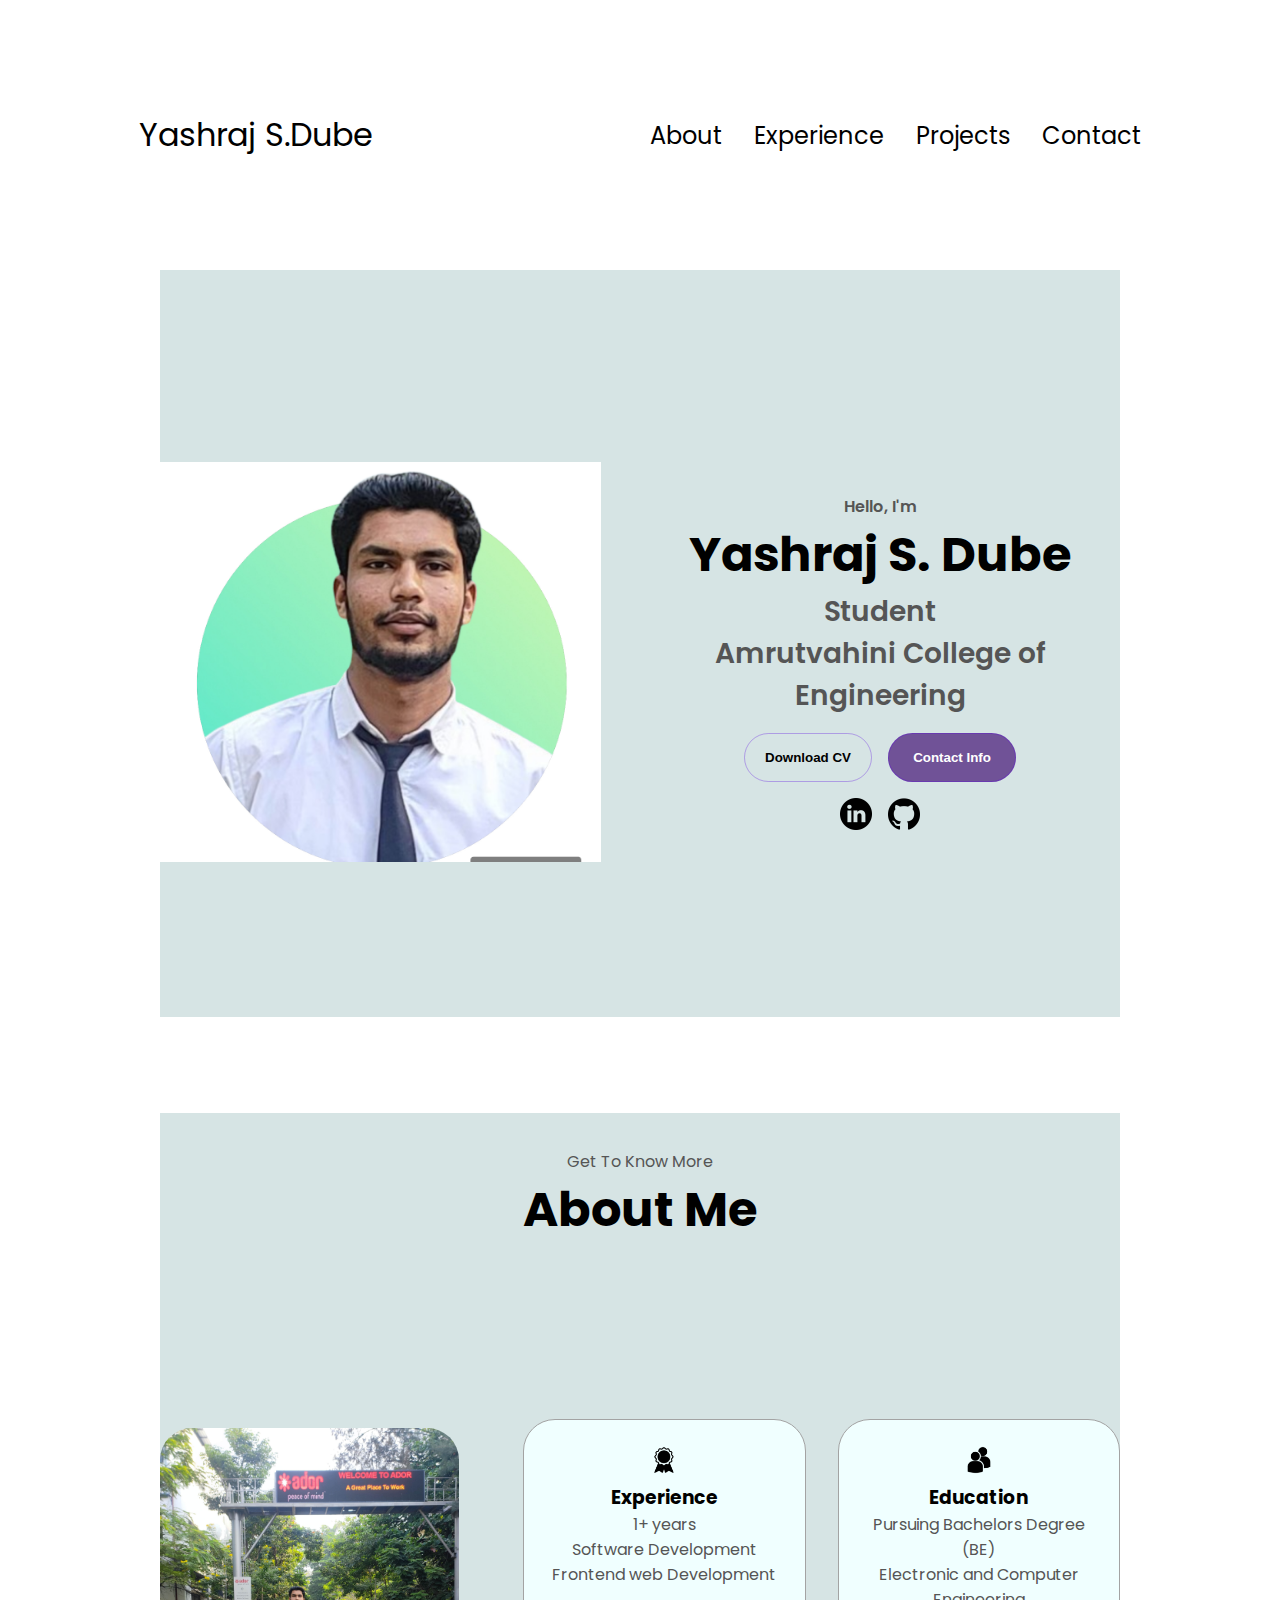
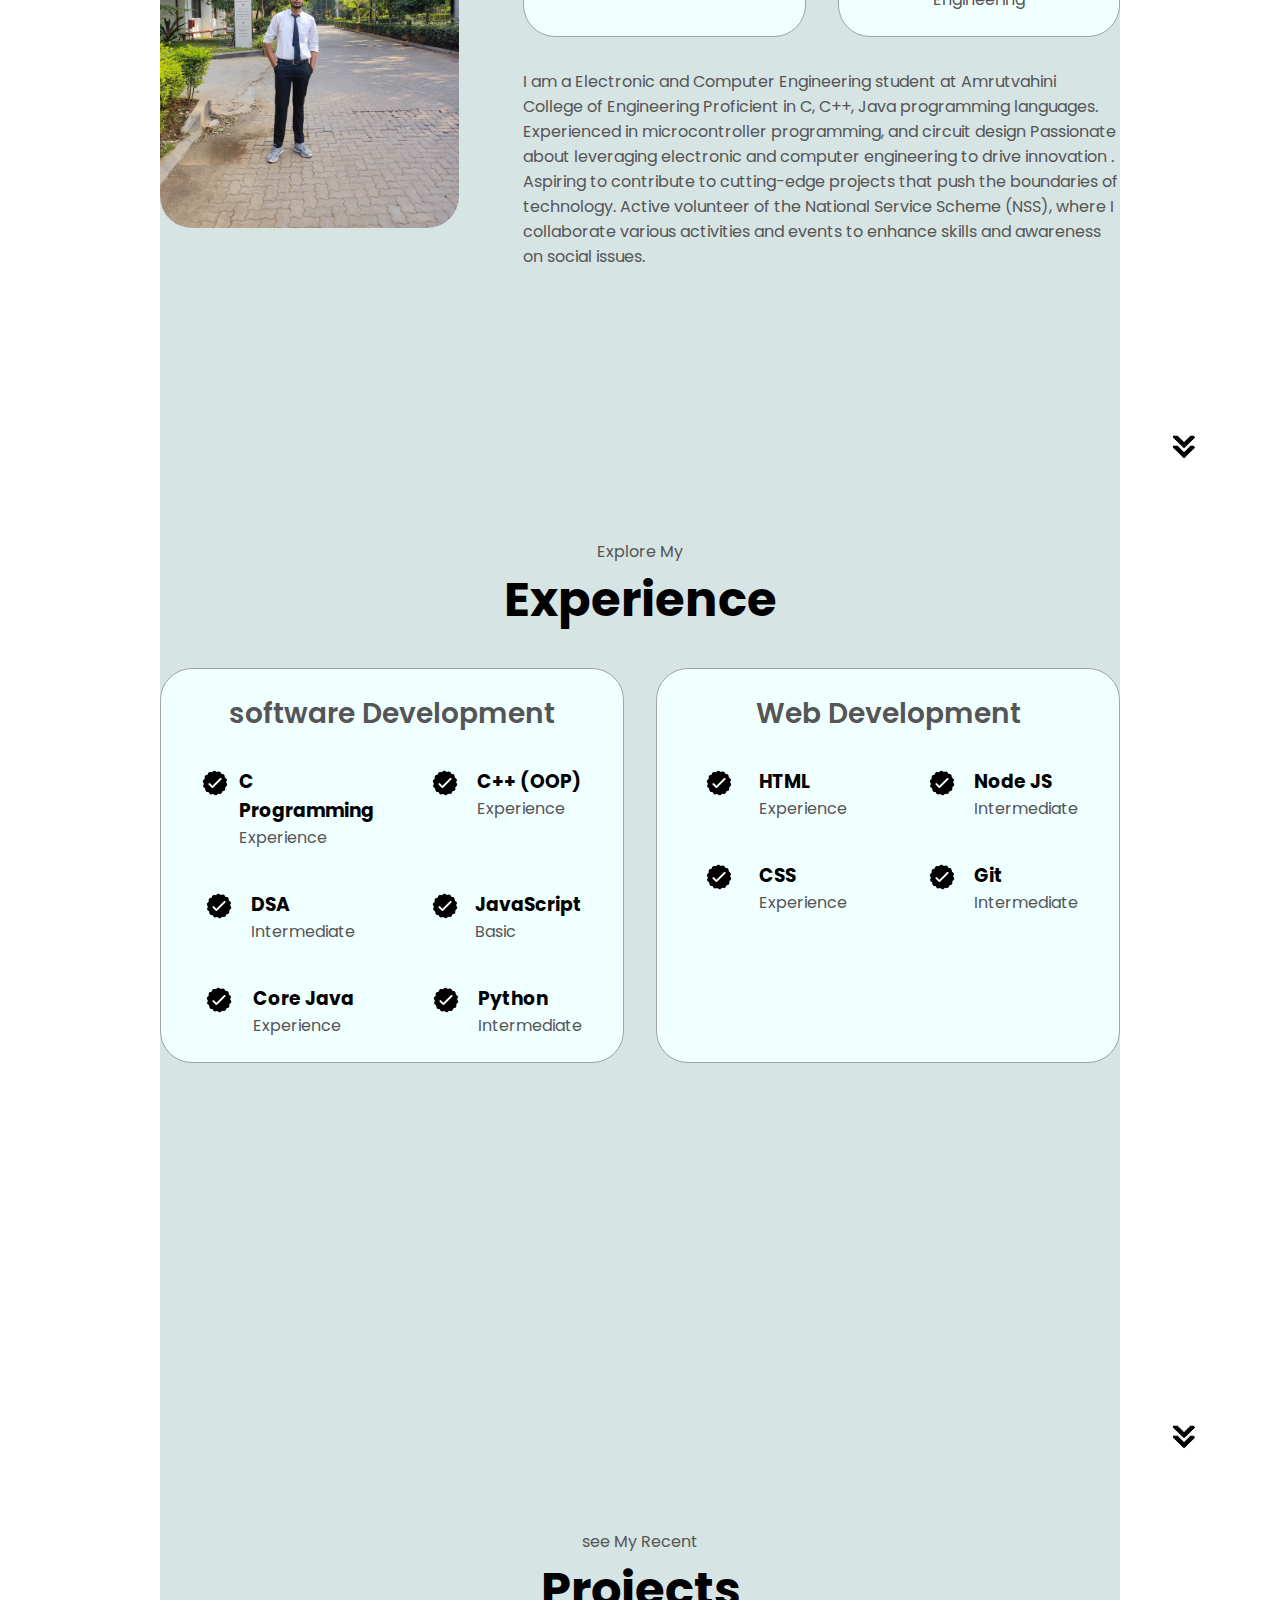
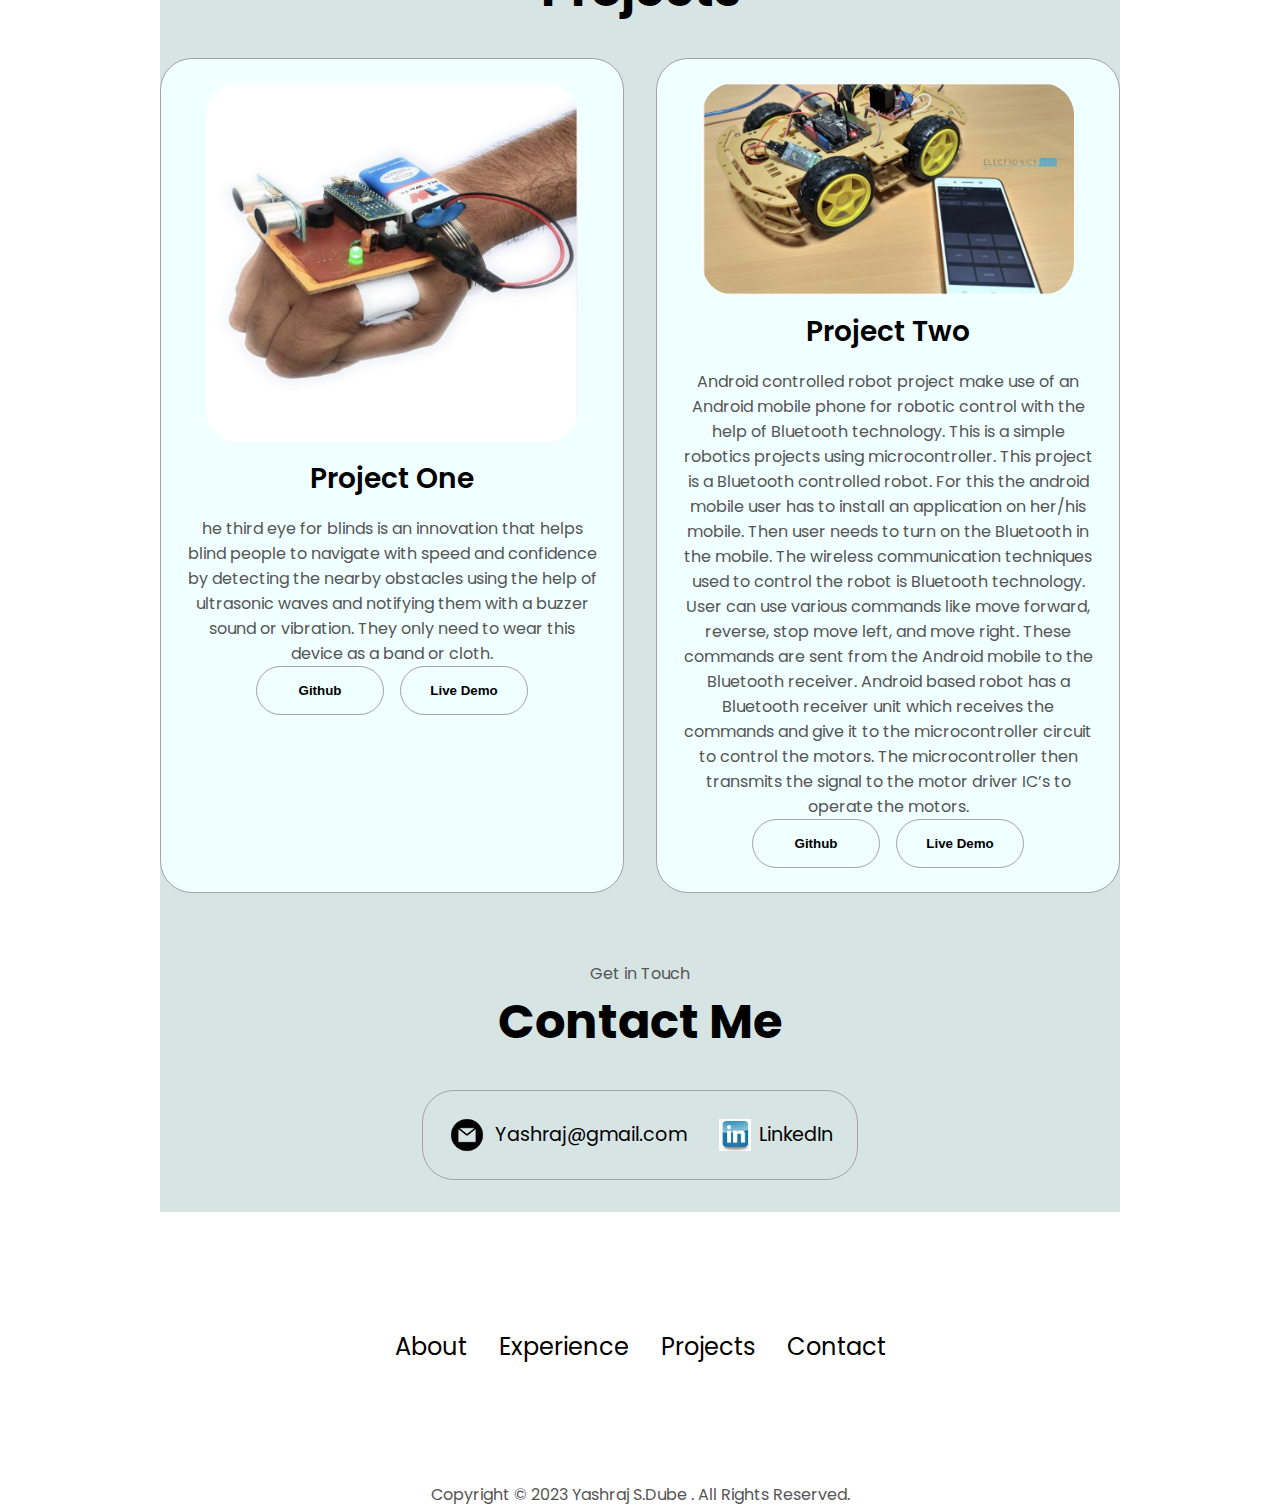
<file: Task 1/index.html>
<!DOCTYPE html>
<html lang="en">
  <head>
    <meta charset="UTF-8" />
    <meta http-equiv="X-UA-Compatible" content="IE=edge" />
    <meta name="viewport" content="width=device-width, initial-scale=1.0" />
    <title>My Portfolio</title>
    <link rel="stylesheet" href="style.css" />
    <link rel="stylesheet" href="mediaqueries.css" />
  </head>
  <body>
    <nav id="desktop-nav">
      <div class="logo">Yashraj S.Dube</div>
      <div>
        <ul class="nav-links">
          <li><a href="#about">About</a></li>
          <li><a href="#experience">Experience</a></li>
          <li><a href="#projects">Projects</a></li>
          <li><a href="#contact">Contact</a></li>
        </ul>
      </div>
    </nav>
    <nav id="hamburger-nav">
      <div class="logo">Yashraj Dube</div>
      <div class="hamburger-menu">
        <div class="hamburger-icon" onclick="toggleMenu()">
          <span></span>
          <span></span>
          <span></span>
        </div>
        <div class="menu-links">
          <li><a href="#about" onclick="toggleMenu()">About</a></li>
          <li><a href="#experience" onclick="toggleMenu()">Experience</a></li>
          <li><a href="#projects" onclick="toggleMenu()">Projects</a></li>
          <li><a href="#contact" onclick="toggleMenu()">Contact</a></li>
        </div>
      </div>
    </nav>
    <section id="profile">
      <div class="section__pic-container">
        <img src="./assets/IMG_20231214_202028-removebg-preview-PhotoRoom.png" alt="Yashraj Dube profile picture" />
      </div>
      <div class="section__text">
        <p class="section__text__p1">Hello, I'm</p>
        <h1 class="title">Yashraj S. Dube</h1>
        <p class="section__text__p2">Student<br>
          Amrutvahini College of Engineering
        </p>
        <div class="btn-container">
          <button
            class="btn btn-color-2"
            onclick="window.open('./assets/resume-example.pdf')"
          >
            Download CV
          </button>
          <button class="btn btn-color-1" onclick="location.href='./#contact'">
            Contact Info
          </button>
        </div>
        <div id="socials-container">
          <img
            src="./assets/linkedin.png"
            alt="My LinkedIn profile"
            class="icon"
            onclick="location.href='https://linkedin.com/'"
          />
          <img
            src="./assets/github.png"
            alt="My Github profile"
            class="icon"
            onclick="location.href='https://github.com/'"
          />
        </div>
      </div>
    </section>
    <section id="about">
      <p class="section__text__p1">Get To Know More</p>
      <h1 class="title">About Me</h1>
      <div class="section-container">
        <div class="section__pic-container">
          <img
            src="./assets/WhatsApp Image 2023-12-23 at 2.21.38 AM.jpeg"
            alt="Profile picture"
            class="about-pic"
          />
        </div>
        <div class="about-details-container">
          <div class="about-containers">
            <div class="details-container">
              <img
                src="./assets/experience.png"
                alt="Experience icon"
                class="icon"
              />
              <h3>Experience</h3>
              <p>1+ years <br />Software Development<br>Frontend web Development</p>
            </div>
            <div class="details-container">
              <img
                src="./assets/education.png"
                alt="Education icon"
                class="icon"
              />
              <h3>Education</h3>
              <p>Pursuing Bachelors Degree (BE)<br>
              Electronic and Computer Engineering</p>
            </div>
          </div>
          <div class="text-container">
            <p>
              I am a Electronic and Computer Engineering student at Amrutvahini College of Engineering

              Proficient in C, C++, Java programming languages. Experienced in microcontroller programming, and circuit design
              
              Passionate about leveraging electronic and computer engineering to drive innovation . Aspiring to contribute to cutting-edge projects that push the boundaries of technology.
              
              Active volunteer of the National Service Scheme (NSS), where I collaborate various activities and events to enhance skills and awareness on social issues.
            </p>
          </div>
        </div>
      </div>
      <img
        src="./assets/arrow.png"
        alt="Arrow icon"
        class="icon arrow"
        onclick="location.href='./#experience'"
      />
    </section>
    <section id="experience">
      <p class="section__text__p1">Explore My</p>
      <h1 class="title">Experience</h1>
      <div class="experience-details-container">
        <div class="about-containers">
          <div class="details-container">
            <h2 class="experience-sub-title">software Development</h2>
            <div class="article-container">
              <article>
                <img
                  src="./assets/checkmark.png"
                  alt="Experience icon"
                  class="icon"
                />
                <div>
                  <h3>C Programming</h3>
                  <p>Experience</p>
                </div>
              </article>
              <article>
                <img
                  src="./assets/checkmark.png"
                  alt="Experience icon"
                  class="icon"
                />
                <div>
                  <h3>C++
                    (OOP)
                  </h3>
                  <p>Experience</p>
                </div>
              </article>
              <article>
                <img
                  src="./assets/checkmark.png"
                  alt="Experience icon"
                  class="icon"
                />
                <div>
                  <h3>DSA</h3>
                  <p>Intermediate</p>
                </div>
              </article>
              <article>
                <img
                  src="./assets/checkmark.png"
                  alt="Experience icon"
                  class="icon"
                />
                <div>
                  <h3>JavaScript</h3>
                  <p>Basic</p>
                </div>
              </article>
              <article>
                <img
                  src="./assets/checkmark.png"
                  alt="Experience icon"
                  class="icon"
                />
                <div>
                  <h3>Core Java</h3>
                  <p>Experience</p>
                </div>
              </article>
              <article>
                <img
                  src="./assets/checkmark.png"
                  alt="Experience icon"
                  class="icon"
                />
                <div>
                  <h3>Python</h3>
                  <p>Intermediate</p>
                </div>
              </article>
            </div>
          </div>
          <div class="details-container">
            <h2 class="experience-sub-title">Web Development</h2>
            <div class="article-container">
              <article>
                <img
                  src="./assets/checkmark.png"
                  alt="Experience icon"
                  class="icon"
                />
                <div>
                  <h3>HTML</h3>
                  <p>Experience</p>
                </div>
              </article>
              <article>
                <img
                  src="./assets/checkmark.png"
                  alt="Experience icon"
                  class="icon"
                />
                <div>
                  <h3>Node JS</h3>
                  <p>Intermediate</p>
                </div>
              </article>
              <article>
                <img
                  src="./assets/checkmark.png"
                  alt="Experience icon"
                  class="icon"
                />
                <div>
                  <h3>CSS</h3>
                  <p>Experience</p>
                </div>
              </article>
              <article>
                <img
                  src="./assets/checkmark.png"
                  alt="Experience icon"
                  class="icon"
                />
                <div>
                  <h3>Git</h3>
                  <p>Intermediate</p>
                </div>
              </article>
            </div>
          </div>
        </div>
      </div>
      <img
        src="./assets/arrow.png"
        alt="Arrow icon"
        class="icon arrow"
        onclick="location.href='./#projects'"
      />
    </section>
    <section id="projects">
      <p class="section__text__p1">see My Recent</p>
      <h1 class="title">Projects</h1>
      <div class="experience-details-container">
        <div class="about-containers">
          <div class="details-container color-container">
            <div class="article-container">
              <img
                src="./assets/Third Eye for blind project image.jpg"
                alt="Project 1"
                class="project-img"
              />
            </div>
            <h2 class="experience-sub-title project-title">Project One</h2>
            <p>he third eye for blinds is an innovation that helps blind people to navigate with speed and confidence by detecting the nearby obstacles using the help of ultrasonic waves and notifying them with a buzzer sound or vibration. They only need to wear this device as a band or cloth.</p>
            <div class="btn-container">
              <button
                class="btn btn-color-2 project-btn"
                onclick="location.href='https://github.com/'"
              >
                Github
              </button>
              <button
                class="btn btn-color-2 project-btn"
                onclick="location.href='https://github.com/'"
              >
                Live Demo
              </button>
            </div>
          </div>
          <div class="details-container color-container">
            <div class="article-container">
              <img
                src="./assets/Bluetooth controlled robot project image.jpg"
                alt="Project 2"
                class="project-img"
              />
            </div>
            <h2 class="experience-sub-title project-title">Project Two</h2>
            <p>Android controlled robot project make use of an Android mobile phone for robotic control with the help of Bluetooth technology. This is a simple robotics projects using microcontroller.

              This project is a Bluetooth controlled robot. For this the android mobile user has to install an application on her/his mobile. Then user needs to turn on the Bluetooth in the mobile. The wireless communication techniques used to control the robot is Bluetooth technology. User can use various commands like move forward, reverse, stop move left, and move right. These commands are sent from the Android mobile to the Bluetooth receiver. Android based robot has a Bluetooth receiver unit which receives the commands and give it to the microcontroller circuit to control the motors. The microcontroller then transmits the signal to the motor driver IC’s to operate the motors.</p>
            <div class="btn-container">
              <button
                class="btn btn-color-2 project-btn"
                onclick="location.href='https://github.com/'"
              >
                Github
              </button>
              <button
                class="btn btn-color-2 project-btn"
                onclick="location.href='https://github.com/'"
              >
                Live Demo
              </button>
            </div>
          </div>
          
            
    </section>
    <section id="contact">
      <p class="section__text__p1">Get in Touch</p>
      <h1 class="title">Contact Me</h1>
      <div class="contact-info-upper-container">
        <div class="contact-info-container">
          <img
            src="./assets/email.png"
            alt="Email icon"
            class="icon contact-icon email-icon"
          />
          <p><a href="mailto:yashmail@gmail.com">Yashraj@gmail.com</a></p>
        </div>
        <div class="contact-info-container">
          <img
            src="./assets/linkedin11.png"
            alt="LinkedIn icon"
            class="icon contact-icon"
          />
          <p><a href="https://www.linkedin.com">LinkedIn</a></p>
        </div>
      </div>
    </section>
    <footer>
      <nav>
        <div class="nav-links-container">
          <ul class="nav-links">
            <li><a href="#about">About</a></li>
            <li><a href="#experience">Experience</a></li>
            <li><a href="#projects">Projects</a></li>
            <li><a href="#contact">Contact</a></li>
          </ul>
        </div>
      </nav>
      <p>Copyright &#169; 2023 Yashraj S.Dube . All Rights Reserved.</p>
    </footer>
    <script src="script.js"></script>
  </body>
</html>
</file>
<file: Task 1/style.css>
/* GENERAL */

@import url("https://fonts.googleapis.com/css2?family=Poppins:wght@300;400;500;600&display=swap");

* {
  margin: 0;
  padding: 0;
}

body {
  font-family: "Poppins", sans-serif;
}

html {
  scroll-behavior: smooth;
}

p {
  color: rgb(85, 85, 85);
}

/* TRANSITION */

a,
.btn {
  transition: all 300ms ease;
}

/* DESKTOP NAV */

nav,
.nav-links {
  display: flex;
}

nav {
  justify-content: space-around;
  align-items: center;
  height: 30vh;
}

.nav-links {
  gap: 2rem;
  list-style: none;
  font-size: 1.5rem;
  
}

a {
  color: black;
  text-decoration: none;
  text-decoration-color: white;
}

a:hover {
  color: grey;
  text-decoration: underline;
  text-underline-offset: 1rem;
  text-decoration-color: rgb(181, 181, 181);
}

.logo {
  font-size: 2rem;
}

.logo:hover {
  cursor: default;
}

/* HAMBURGER MENU */

#hamburger-nav {
  display: none;
}

.hamburger-menu {
  position: relative;
  display: inline-block;
}

.hamburger-icon {
  display: flex;
  flex-direction: column;
  justify-content: space-between;
  height: 24px;
  width: 30px;
  cursor: pointer;
}

.hamburger-icon span {
  width: 100%;
  height: 2px;
  background-color: rgb(97, 17, 202);
  transition: all 0.3 ease-in-out;
}

.menu-links {
  position: absolute;
  top: 100%;
  right: 0;
  background-color: rgb(255, 255, 255);
  width: fit-content;
  max-height: 0;
  overflow: hidden;
  transition: all 0.3 ease-in-out;
}

.menu-links a {
  display: block;
  padding: 10px;
  text-align: center;
  font-size: 1.5rem;
  color: rgb(188, 38, 38);
  text-decoration: none;
  transition: all 0.3 ease-in-out;
}

.menu-links li {
  list-style: none;
}

.menu-links.open {
  max-height: 300px;
}

.hamburger-icon.open span:first-child {
  transform: rotate(45deg) translate(10px, 5px);
}

.hamburger-icon.open span:nth-child(2) {
  opacity: 0;
}

.hamburger-icon.open span:last-child {
  transform: rotate(-45deg) translate(10px, -5px);
}

.hamburger-icon span:first-child {
  transform: none;
}

.hamburger-icon span:first-child {
  opacity: 1;
}

.hamburger-icon span:first-child {
  transform: none;
}

/* SECTIONS */

section {
  padding-top: 4vh;
  height: 110vh;
  margin: 0 10rem;
  box-sizing: border-box;
  min-height: fit-content;
  background-color:rgb(214, 228, 228);
}

.section-container {
  display: flex;
}

/* PROFILE SECTION */

#profile {
  display: flex;
  justify-content: center;
  gap: 5rem;
  height: 80vh;
}

.section__pic-container {
  display: flex;
  height: 400px;
  width: 40px;
  margin: auto 0;
}

.section__text {
  align-self: center;
  text-align: center;
}

.section__text p {
  font-weight: 600;

}

.section__text__p1 {
  text-align: center;
  
}

.section__text__p2 {
  font-size: 1.75rem;
  margin-bottom: 1rem;
}

.title {
  font-size: 3rem;
  text-align: center;
}

#socials-container {
  display: flex;
  justify-content: center;
  margin-top: 1rem;
  gap: 1rem;
}

/* ICONS */

.icon {
  cursor: pointer;
  height: 2rem;
}

/* BUTTONS */

.btn-container {
  display: flex;
  justify-content: center;
  gap: 1rem;
}

.btn {
  font-weight: 600;
  transition: all 300ms ease;
  padding: 1rem;
  width: 8rem;
  border-radius: 2rem;
}

.btn-color-1,
.btn-color-2 {
  border: rgba(92, 9, 226, 0.329)0.1rem solid;
}

.btn-color-1:hover,
.btn-color-2:hover {
  cursor: pointer;
}

.btn-color-1,
.btn-color-2:hover {
  background: rgb(112, 82, 151);
  color: rgb(255, 255, 255);
}

.btn-color-1:hover {
  background: rgb(195, 14, 14);
}

.btn-color-2 {
  background: none;
}

.btn-color-2:hover {
  border: rgb(173, 21, 21) 0.1rem solid;
}

.btn-container {
  gap: 1rem;
}

/* ABOUT SECTION */

#about {
  position: relative;
}

.about-containers {
  gap: 2rem;
  margin-bottom: 2rem;
  margin-top: 2rem;
}

.about-details-container {
  justify-content: center;
  flex-direction: column;
}

.about-containers,
.about-details-container {
  display: flex;
}

.about-pic {
  border-radius: 2rem;
}

.arrow {
  position: absolute;
  right: -5rem;
  bottom: 2.5rem;
}

.details-container {
  padding: 1.5rem;
  flex: 1;
  background: azure;
  border-radius: 2rem;
  border: rgb(53, 53, 53) 0.1rem solid;
  border-color: rgb(163, 163, 163);
  text-align: center;
}

.section-container {
  gap: 4rem;
  height: 80%;
}

.section__pic-container {
  height: 400px;
  width: 400px;
  margin: auto 0;
}

/* EXPERIENCE SECTION */

#experience {
  position: relative;
}

.experience-sub-title {
  color: rgb(85, 85, 85);
  font-weight: 600;
  font-size: 1.75rem;
  margin-bottom: 2rem;
}

.experience-details-container {
  display: flex;
  justify-content: center;
  flex-direction: column;
}

.article-container {
  display: flex;
  text-align: initial;
  flex-wrap: wrap;
  flex-direction: row;
  gap: 2.5rem;
  justify-content: space-around;
  background: azure;
}

article {
  display: flex;
  width: 10rem;
  justify-content: space-around;
  gap: 0.5rem;
  

}

article .icon {
  cursor: default;
}

/* PROJECTS SECTION */

#projects {
  position: relative;

}

.color-container {
  border-color: rgb(163, 163, 163);
  background:azure;
}

.project-img {
  border-radius: 2rem;
  width: 90%;
  height: 90%;
}

.project-title {
  margin: 1rem;
  color: black;
}

.project-btn {
  color: black;
  border-color: rgb(163, 163, 163);
}

/* CONTACT */

#contact {
  display: flex;
  justify-content: center;
  flex-direction: column;
  height: 70vh;
}

.contact-info-upper-container {
  display: flex;
  justify-content: center;
  border-radius: 2rem;
  border: rgb(53, 53, 53) 0.1rem solid;
  border-color: rgb(163, 163, 163);
  background: (250, 250, 250);
  margin: 2rem auto;
  padding: 0.5rem;
}

.contact-info-container {
  display: flex;
  align-items: center;
  justify-content: center;
  gap: 0.5rem;
  margin: 1rem;
}

.contact-info-container p {
  font-size: larger;
}

.contact-icon {
  cursor: default;
}

.email-icon {
  height: 2.5rem;
}

/* FOOTER SECTION */

footer {
  height: 26vh;
  margin: 0 1rem;
}

footer p {
  text-align: center;
}
</file>
<file: Task 1/mediaqueries.css>
@media screen and (max-width: 1400px) {
  #profile {
    height: 83vh;
    margin-bottom: 6rem;
  }
  .about-containers {
    flex-wrap: wrap;
  }
  #contact,
  #projects {
    height: fit-content;
  }
}

@media screen and (max-width: 1200px) {
  #desktop-nav {
    display: none;
  }
  #hamburger-nav {
    display: flex;
  }
  #experience,
  .experience-details-container {
    margin-top: 2rem;
  }
  #profile,
  .section-container {
    display: block;
  }
  .arrow {
    display: none;
  }
  section,
  .section-container {
    height: fit-content;
  }
  section {
    margin: 0 5%;
  }
  .section__pic-container {
    width: 275px;
    height: 275px;
    margin: 0 auto 2rem;
  }
  .about-containers {
    margin-top: 0;
  }
}

@media screen and (max-width: 600px) {
  #contact,
  footer {
    height: 40vh;
  }
  #profile {
    height: 83vh;
    margin-bottom: 0;
  }
  article {
    font-size: 1rem;
  }
  footer nav {
    height: fit-content;
    margin-bottom: 2rem;
  }
  .about-containers,
  .contact-info-upper-container,
  .btn-container {
    flex-wrap: wrap;
  }
  .contact-info-container {
    margin: 0;
  }
  .contact-info-container p,
  .nav-links li a {
    font-size: 1rem;
  }
  .experience-sub-title {
    font-size: 1.25rem;
  }
  .logo {
    font-size: 1.5rem;
  }
  .nav-links {
    flex-direction: column;
    gap: 0.5rem;
    text-align: center;
  }
  .section__pic-container {
    width: auto;
    height: 46vw;
    justify-content: center;
  }
  .section__text__p2 {
    font-size: 1.25rem;
  }
  .title {
    font-size: 2rem;
  }
  .text-container {
    text-align: justify;
  }
}
</file>
